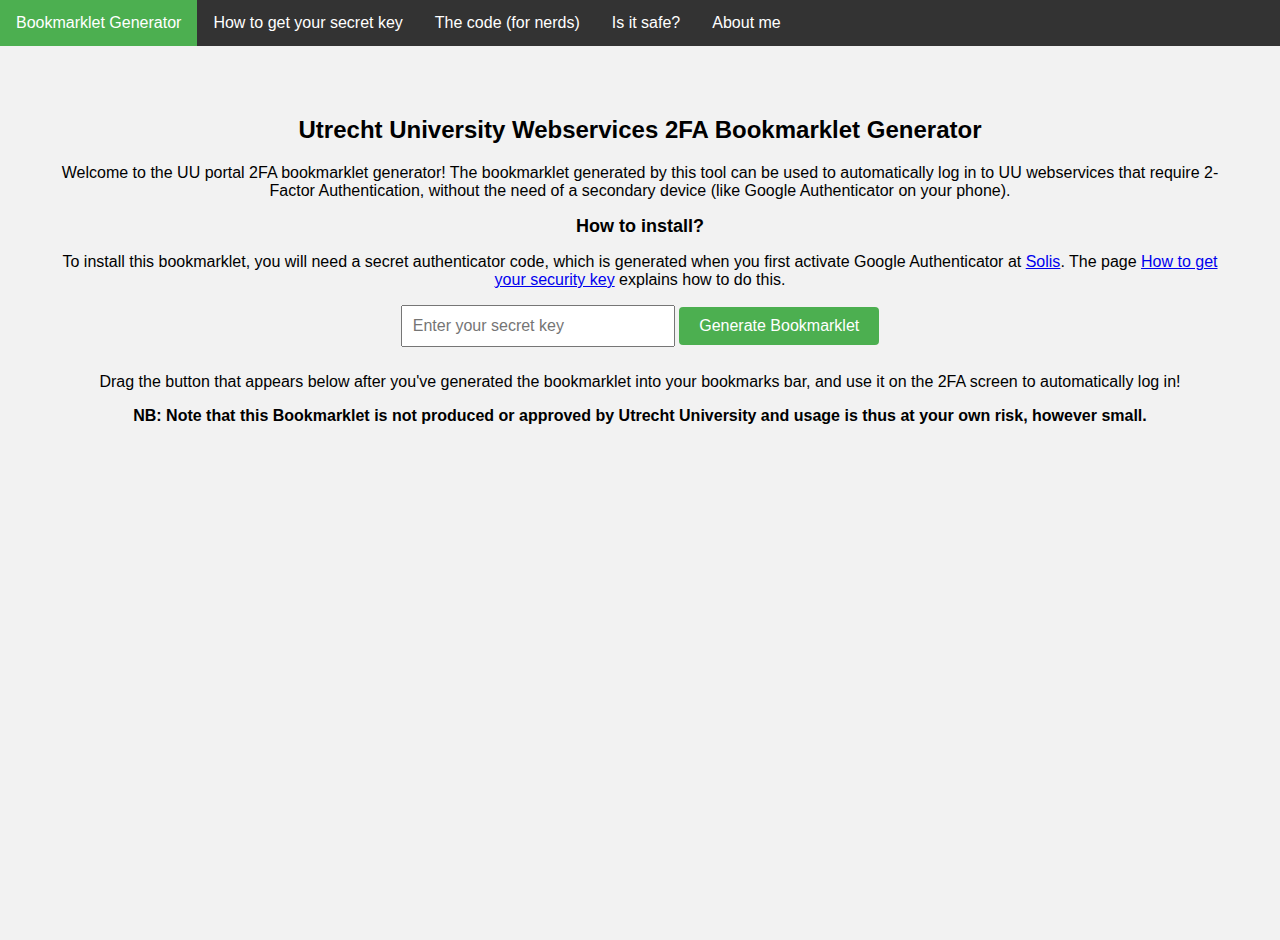
<file: index.html>
<!DOCTYPE html>
<html>
<head>
    <title>Automatic UU portal 2FA Bookmarklet</title>
    <link rel="stylesheet" href="style.css">
    <script src="main.js"></script>
</head>
<body>
    <div class="navbar">
        <a href="#" class="active">Bookmarklet Generator</a>
        <a href="how_to.html">How to get your secret key</a>
        <a href="the_code.html">The code (for nerds)</a>
        <a href="safety.html">Is it safe?</a>
        <a href="about_me.html">About me</a>
    </div>


    <div class="container">
        <h1>Utrecht University Webservices 2FA Bookmarklet Generator</h1>
        <p> Welcome to the UU portal 2FA bookmarklet generator! 
            The bookmarklet generated by this tool can be used to automatically log in to UU webservices that require 2-Factor Authentication, 
            without the need of a secondary device (like Google Authenticator on your phone). <br>         
        </p>
        <h2>How to install?</h2>
        <p> To install this bookmarklet, you will need a secret authenticator code, which is generated when you 
            first activate Google Authenticator at <a href="https://mysolisid.uu.nl/">Solis</a>. The page <a href="how_to.html">How to get your security key</a>
            explains how to do this.        
        </p>
        <input type="text" id="secretKeyInput" placeholder="Enter your secret key">
        <button id="generateBookmarkletButton">Generate Bookmarklet</button>
        <p>Drag the button that appears below after you've generated the bookmarklet into your bookmarks bar, and use it on the 2FA screen to automatically log in!</p>
        <p id="nb"><b>NB: Note that this Bookmarklet is not produced or approved by Utrecht University and usage is thus at your own risk, however small.</b></p>
    </div>
    
    
</body>
</html>
</file>
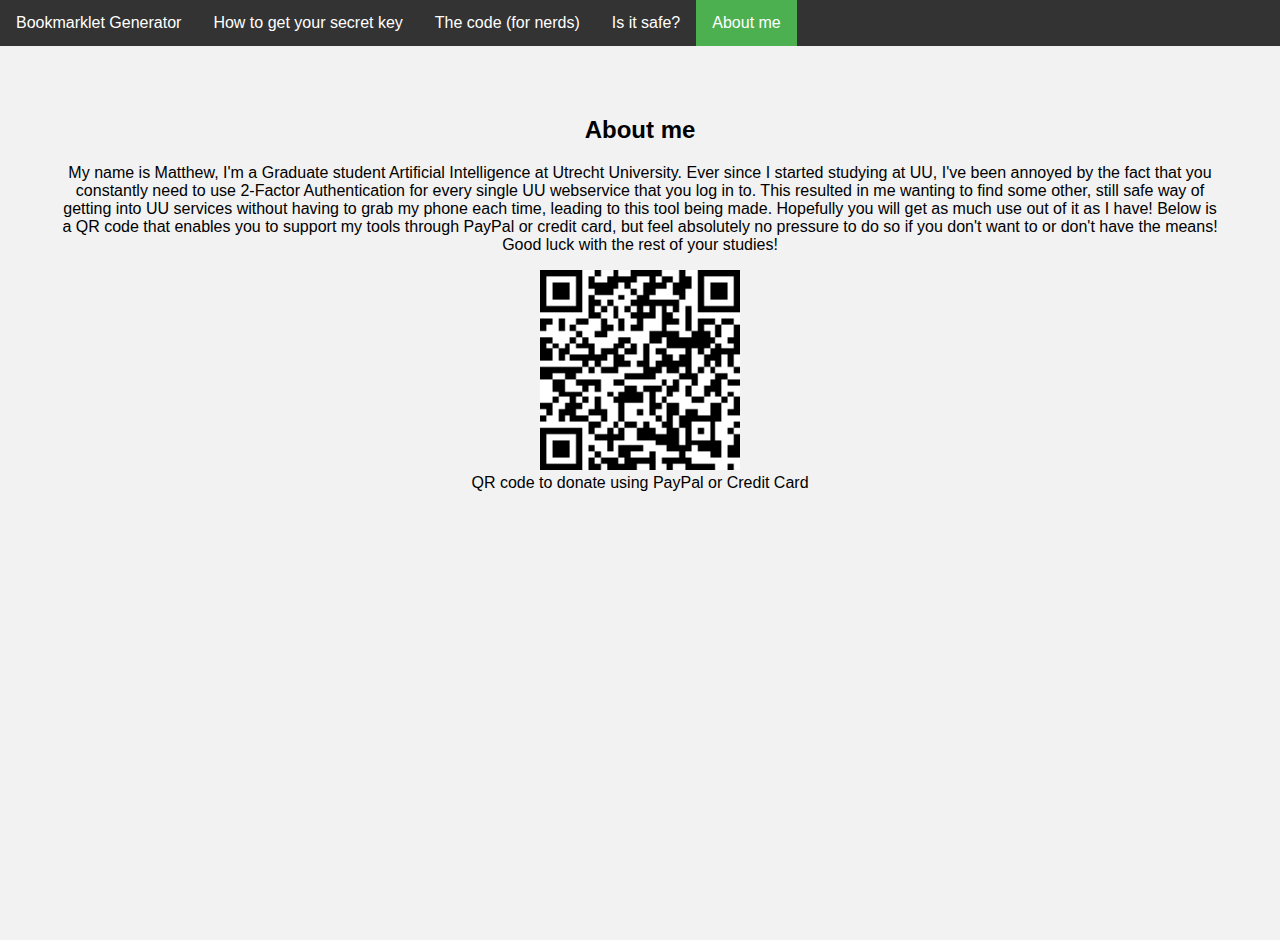
<file: about_me.html>
<!DOCTYPE html>
<html>
<head>
    <title>Automatic UU portal 2FA Bookmarklet</title>
    <link rel="stylesheet" href="style.css">
    <script src="tut_style.css"></script>
</head>
<body>
    <div class="navbar">
        <a href="index.html">Bookmarklet Generator</a>
        <a href="how_to.html">How to get your secret key</a>
        <a href="the_code.html">The code (for nerds)</a>
        <a href="safety.html">Is it safe?</a>
        <a href="#" class="active">About me</a>
    </div>


    <div class="container">
        <h1>About me</h1>
        <p> My name is Matthew, I'm a Graduate student Artificial Intelligence at Utrecht University. Ever since I started studying at UU, 
            I've been annoyed by the fact that you constantly need to use 2-Factor Authentication for every single UU webservice that you log in to.
            This resulted in me wanting to find some other, still safe way of getting into UU services without having to grab my phone each time, leading to this tool being made.
            Hopefully you will get as much use out of it as I have! Below is a QR code that enables you to support my tools through PayPal or credit card, but feel absolutely no pressure to do so if you don't want to or don't have the means!
            Good luck with the rest of your studies! 
        </p>
        <figure>
            <img src="qr_for_donations.png" alt="QR code to donate using PayPal or Credit Card" width="200" height="200">
            <figcaption>QR code to donate using PayPal or Credit Card</figcaption>
        </figure>
        
        
    </div>
    
    
</body>
</html>
</file>
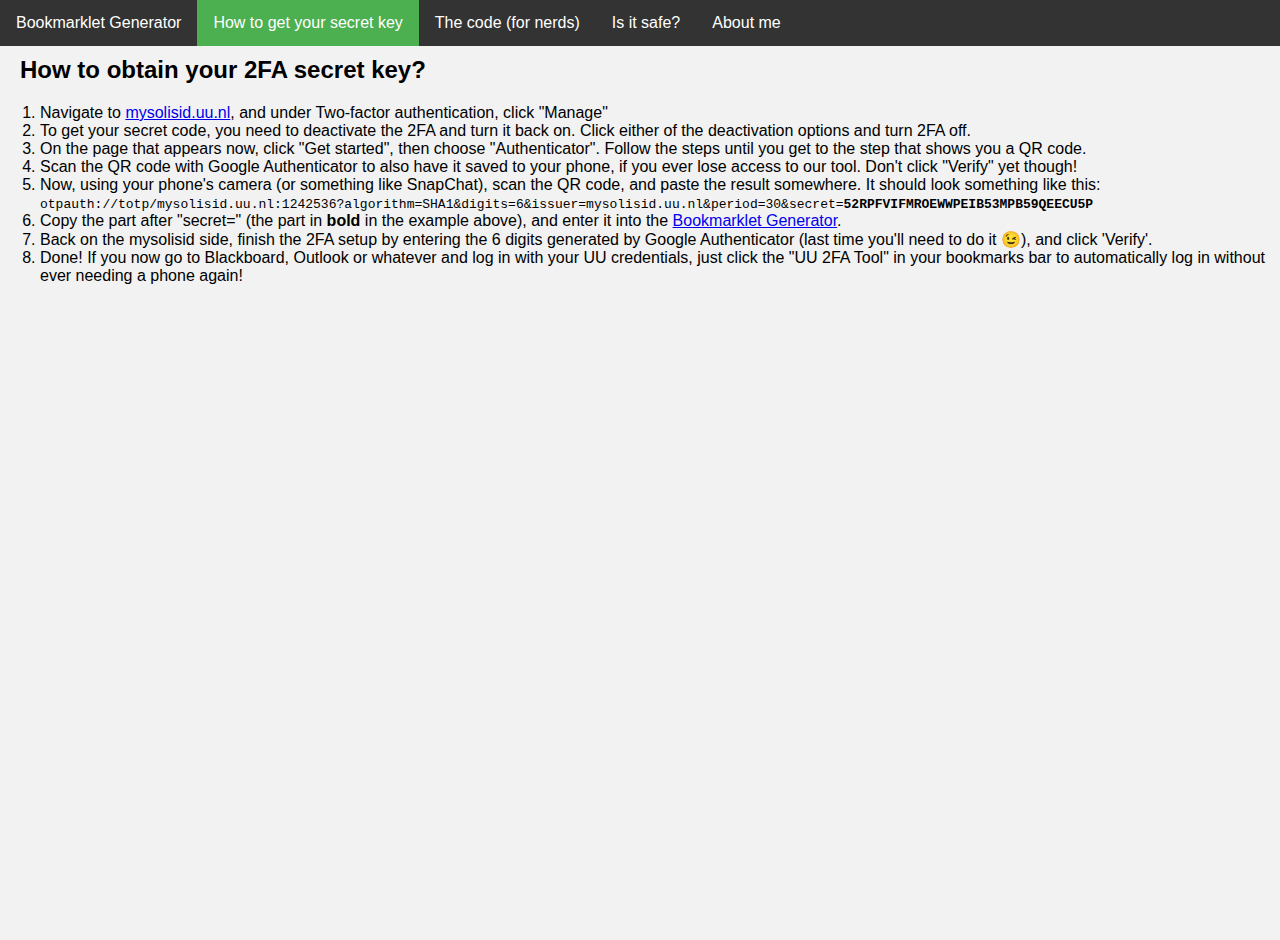
<file: how_to.html>
<!DOCTYPE html>
<html>
<head>
    <title>Automatic UU portal 2FA Bookmarklet</title>
    <link rel="stylesheet" href="tut_style.css">
    <script src="main.js"></script>
</head>
<body>
    <div class="navbar">
        <a href="index.html" >Bookmarklet Generator</a>
        <a href="#" class="active">How to get your secret key</a>
        <a href="the_code.html">The code (for nerds)</a>
        <a href="safety.html">Is it safe?</a>
        <a href="about_me.html">About me</a>
    </div>


    <div class="container">
        <h1>How to obtain your 2FA secret key?</h1>
        <ol>
            <li>Navigate to <a href="https://mysolisid.uu.nl/">mysolisid.uu.nl</a>, and under Two-factor authentication, click "Manage"</li>
            <li>To get your secret code, you need to deactivate the 2FA and turn it back on. Click either of the deactivation options and turn 2FA off.</li>
            <li>On the page that appears now, click "Get started", then choose "Authenticator". Follow the steps until you get to the step that shows you a QR code.</li>
            <li>Scan the QR code with Google Authenticator to also have it saved to your phone, if you ever lose access to our tool. Don't click "Verify" yet though!</li>
            <li>Now, using your phone's camera (or something like SnapChat), scan the QR code, and paste the result somewhere. It should look something like this:</li>
            <code>
                otpauth://totp/mysolisid.uu.nl:1242536?algorithm=SHA1&digits=6&issuer=mysolisid.uu.nl&period=30&secret=<b>52RPFVIFMROEWWPEIB53MPB59QEECU5P</b>
            </code>
            <li>Copy the part after "secret=" (the part in <b>bold</b> in the example above), and enter it into the <a href="index.html">Bookmarklet Generator</a>.</li>
            <li>Back on the mysolisid side, finish the 2FA setup by entering the 6 digits generated by Google Authenticator (last time you'll need to do it 😉), and click 'Verify'.</li>
            <li>Done! If you now go to Blackboard, Outlook or whatever and log in with your UU credentials, just click the "UU 2FA Tool" in your bookmarks bar to automatically log in without ever needing a phone again!</li>
          </ol>
        <p>  
    </div>
    
    
</body>
</html>
</file>
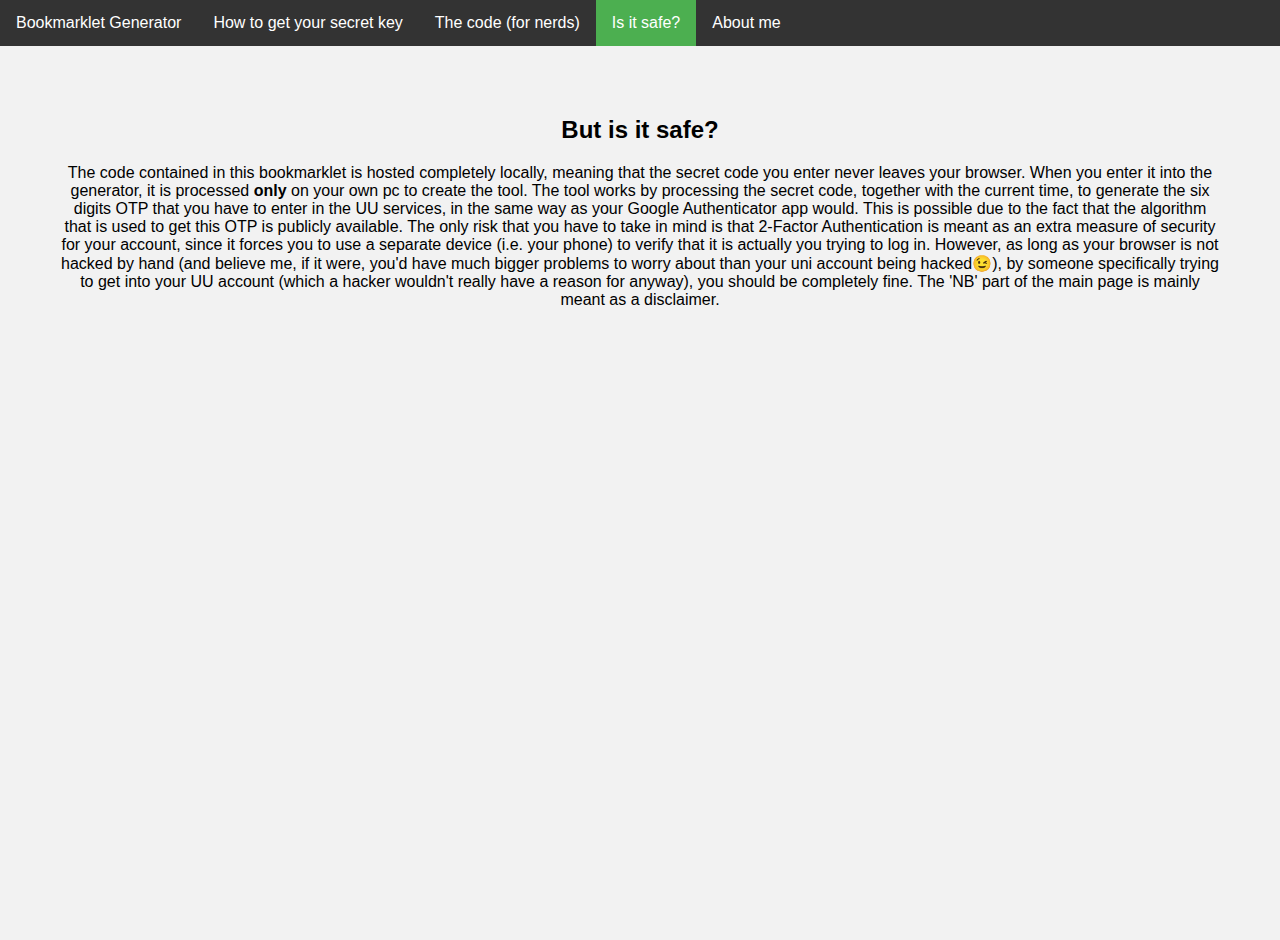
<file: safety.html>
<!DOCTYPE html>
<html>
<head>
    <title>Automatic UU portal 2FA Bookmarklet</title>
    <link rel="stylesheet" href="style.css">
    <script src="main.js"></script>
</head>
<body>
    <div class="navbar">
        <a href="index.html">Bookmarklet Generator</a>
        <a href="how_to.html">How to get your secret key</a>
        <a href="the_code.html">The code (for nerds)</a>
        <a href="#" class="active">Is it safe?</a>
        <a href="about_me.html">About me</a>
    </div>


    <div class="container">
        <h1>But is it safe?</h1>
        <p> The code contained in this bookmarklet is hosted completely locally, meaning that the secret code you enter never leaves your browser.
            When you enter it into the generator, it is processed <b>only</b> on your own pc to create the tool.
            The tool works by processing the secret code, together with the current time, to generate the six digits OTP that you have to enter in the UU services, in the same way as your Google Authenticator app would.
            This is possible due to the fact that the algorithm that is used to get this OTP is publicly available.
            The only risk that you have to take in mind is that 2-Factor Authentication is meant as an extra measure of security for your account, since it forces you to use a separate device (i.e. your phone) to verify that it is actually you trying to log in.
            However, as long as your browser is not hacked by hand (and believe me, if it were, you'd have much bigger problems to worry about than your uni account being hacked😉), by someone specifically trying to get into your UU account (which a hacker wouldn't really have a reason for anyway), you should be completely fine.
            The 'NB' part of the main page is mainly meant as a disclaimer.
        </p>
    </div>
    
    
</body>
</html>
</file>
<file: style.css>
body {
    font-family: Arial, sans-serif;
    margin: 0;
    padding: 0;
    display: flex;
    align-items: left;
    justify-content: left;
    height: 100vh;
    background-color: #f2f2f2;
}
.container {
    text-align: center;
    margin: 30px;
    padding: 30px;
}
h1 {
    font-size: 24px;
    margin-bottom: 20px;
}
h2 {
    font-size: 18px;
    margin-bottom: 10px;
}
input[type="text"] {
    padding: 10px;
    font-size: 16px;
    width: 250px;
    margin-bottom: 10px;
}
button {
    padding: 10px 20px;
    font-size: 16px;
    background-color: #ff9925;
    color: #fff;
    border: none;
    border-radius: 4px;
    cursor: pointer;
}
#generateBookmarkletButton {
    background-color: #4CAF50;
}
.navbar {
    background-color: #333;
    overflow: hidden;
    position: fixed;
    top: 0;
    width: 100%;
}

/* Styling for the navigation links */
.navbar a {
    float: left;
    color: #fff;
    text-align: center;
    padding: 14px 16px;
    text-decoration: none;
}

/* Styling for the active navigation link */
.navbar a.active {
    background-color: #4CAF50;
}

/* Add some padding to the page content */
body {
    padding-top: 40px;
    /* Adjust the value as needed to avoid overlapping with the navbar */
}
</file>
<file: tut_style.css>
body {
    font-family: Arial, sans-serif;
    margin: 0;
    padding: 0;
    display: flex;
    align-items: left;
    justify-content: left;
    height: 100vh;
    background-color: #f2f2f2;
}
.container {
    text-align: left;
    margin: 30;
    padding: 30;
}
h1 {
    font-size: 24px;
    margin-bottom: 20px;
    margin-left: 20px;
}
h2 {
    font-size: 18px;
    margin-bottom: 10px;
    margin-left: 20px;
}
input[type="text"] {
    padding: 10px;
    font-size: 16px;
    width: 250px;
    margin-bottom: 10px;
}
button {
    padding: 10px 20px;
    font-size: 16px;
    background-color: #ff9925;
    color: #fff;
    border: none;
    border-radius: 4px;
    cursor: pointer;
}
#generateBookmarkletButton {
    background-color: #4CAF50;
}
.navbar {
    background-color: #333;
    overflow: hidden;
    position: fixed;
    top: 0;
    width: 100%;
}

/* Styling for the navigation links */
.navbar a {
    float: left;
    color: #fff;
    text-align: center;
    padding: 14px 16px;
    text-decoration: none;
}

/* Styling for the active navigation link */
.navbar a.active {
    background-color: #4CAF50;
}

/* Add some padding to the page content */
body {
    padding-top: 40px;
    /* Adjust the value as needed to avoid overlapping with the navbar */
}
</file>
